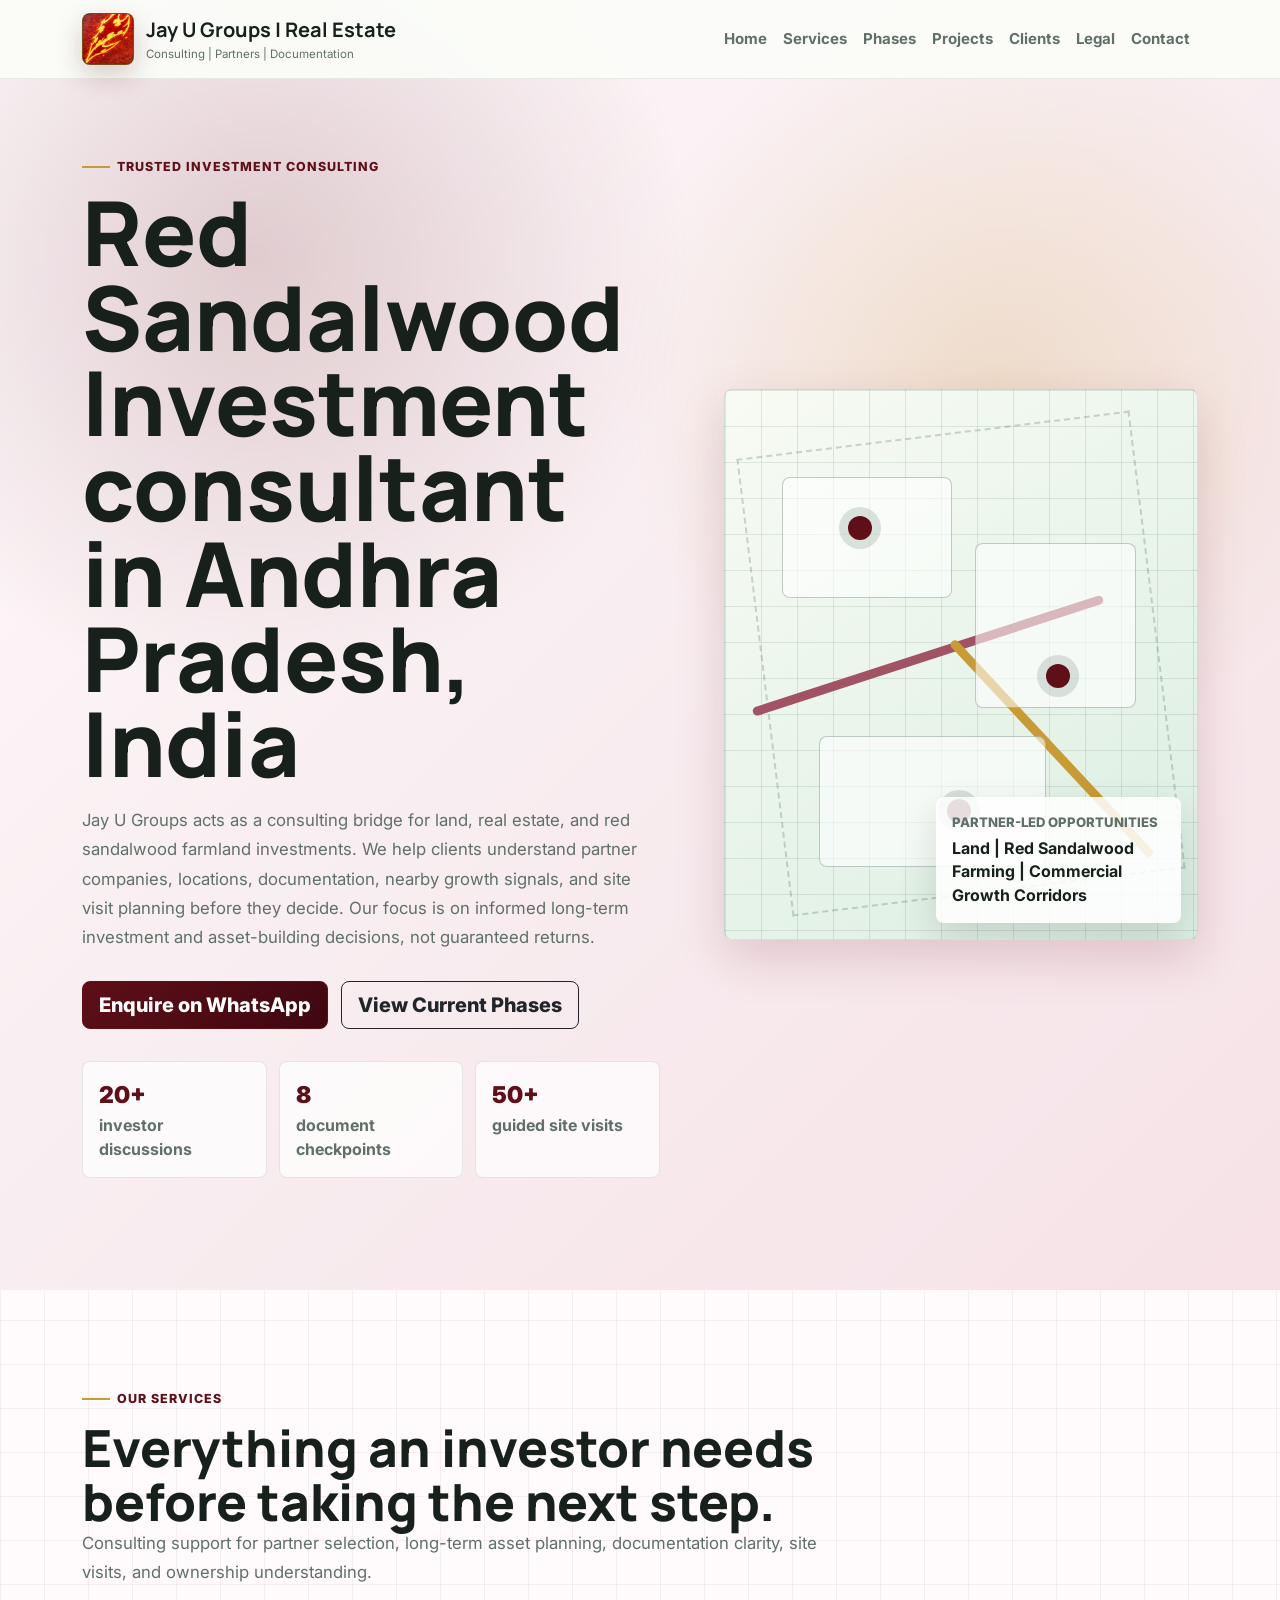
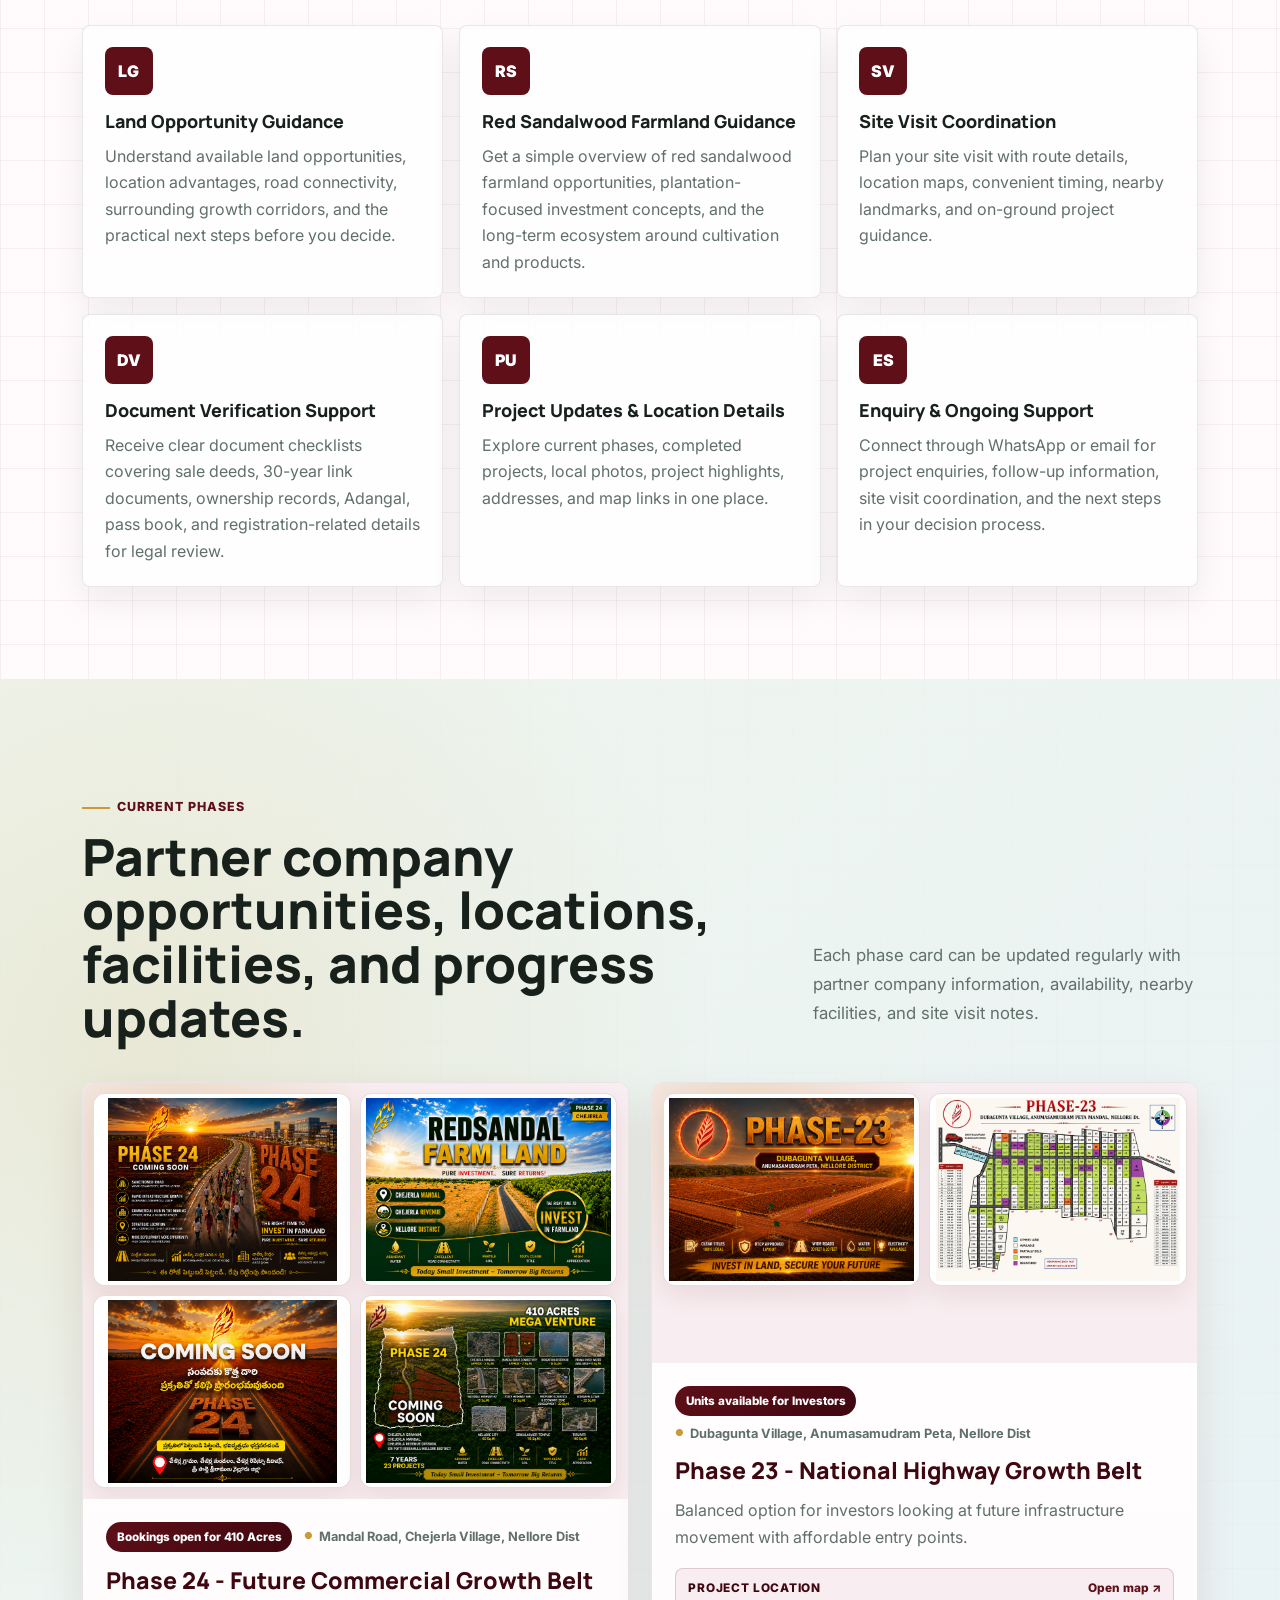
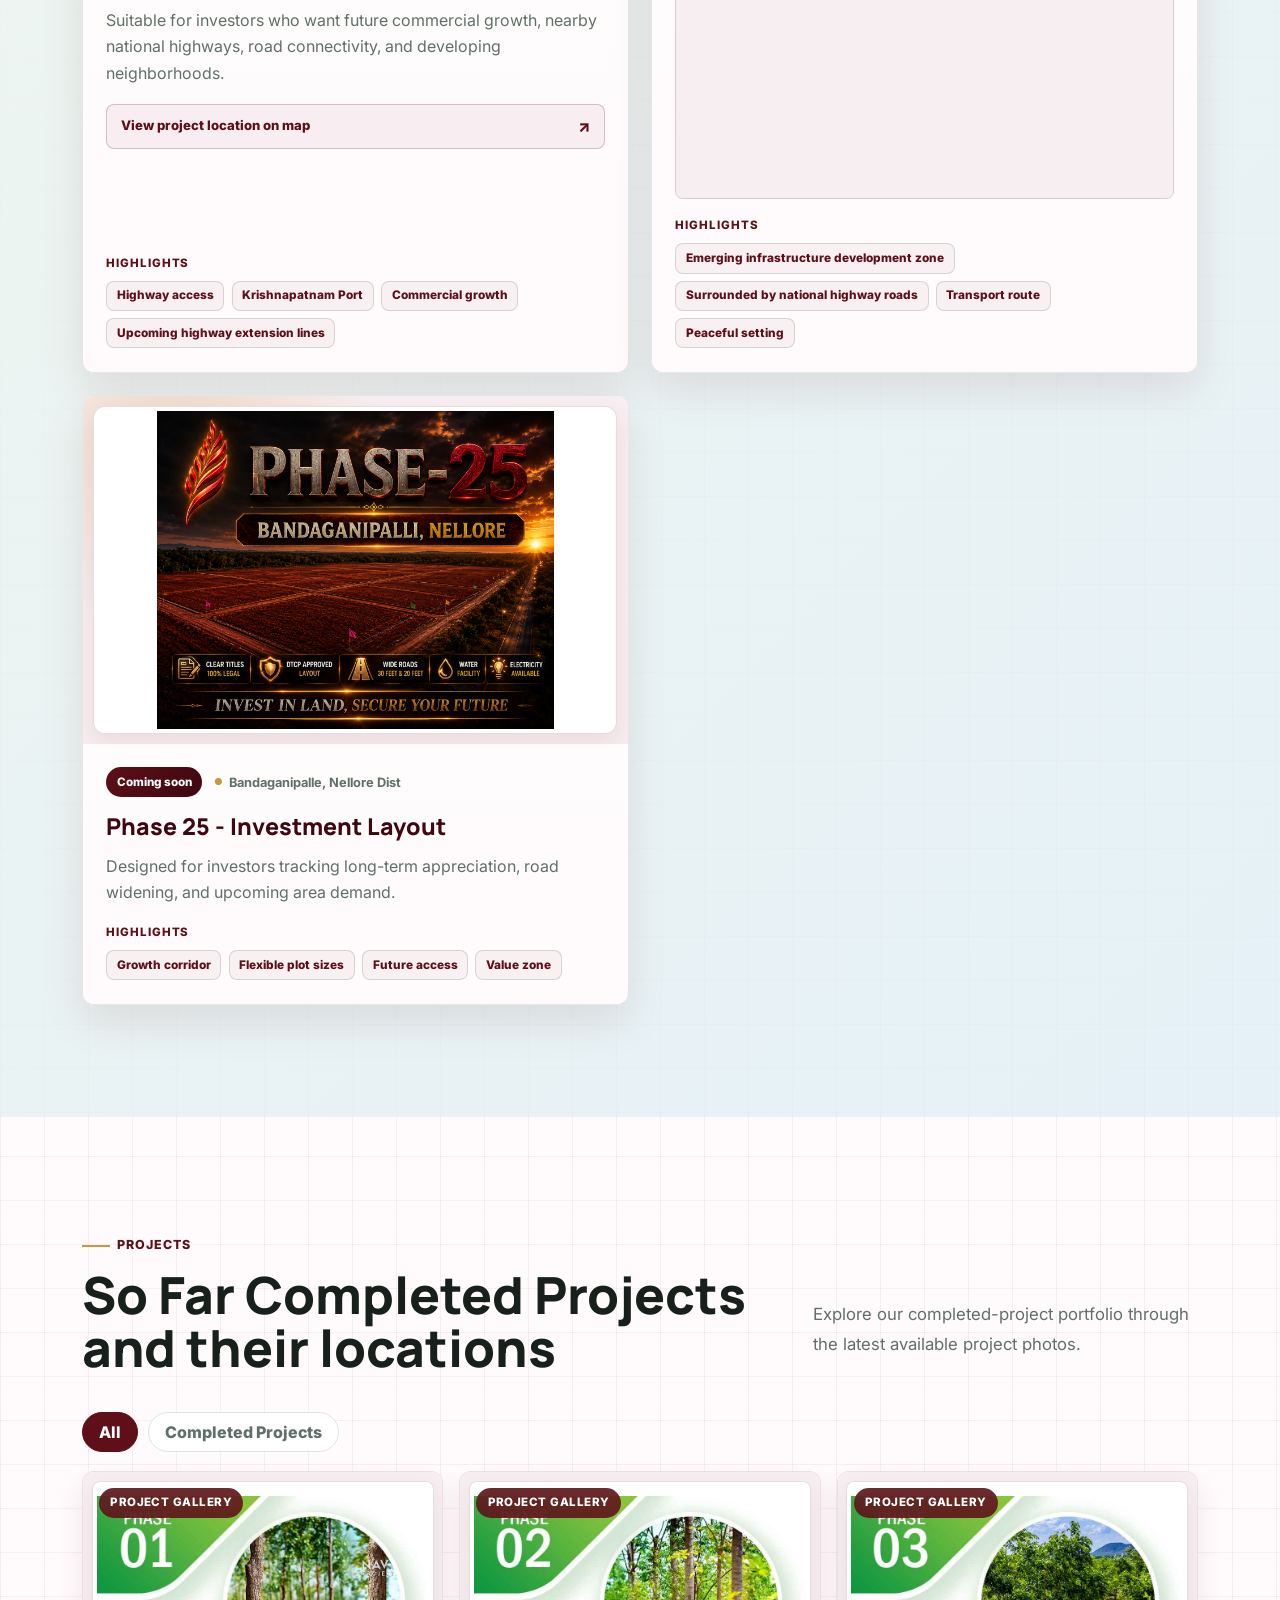
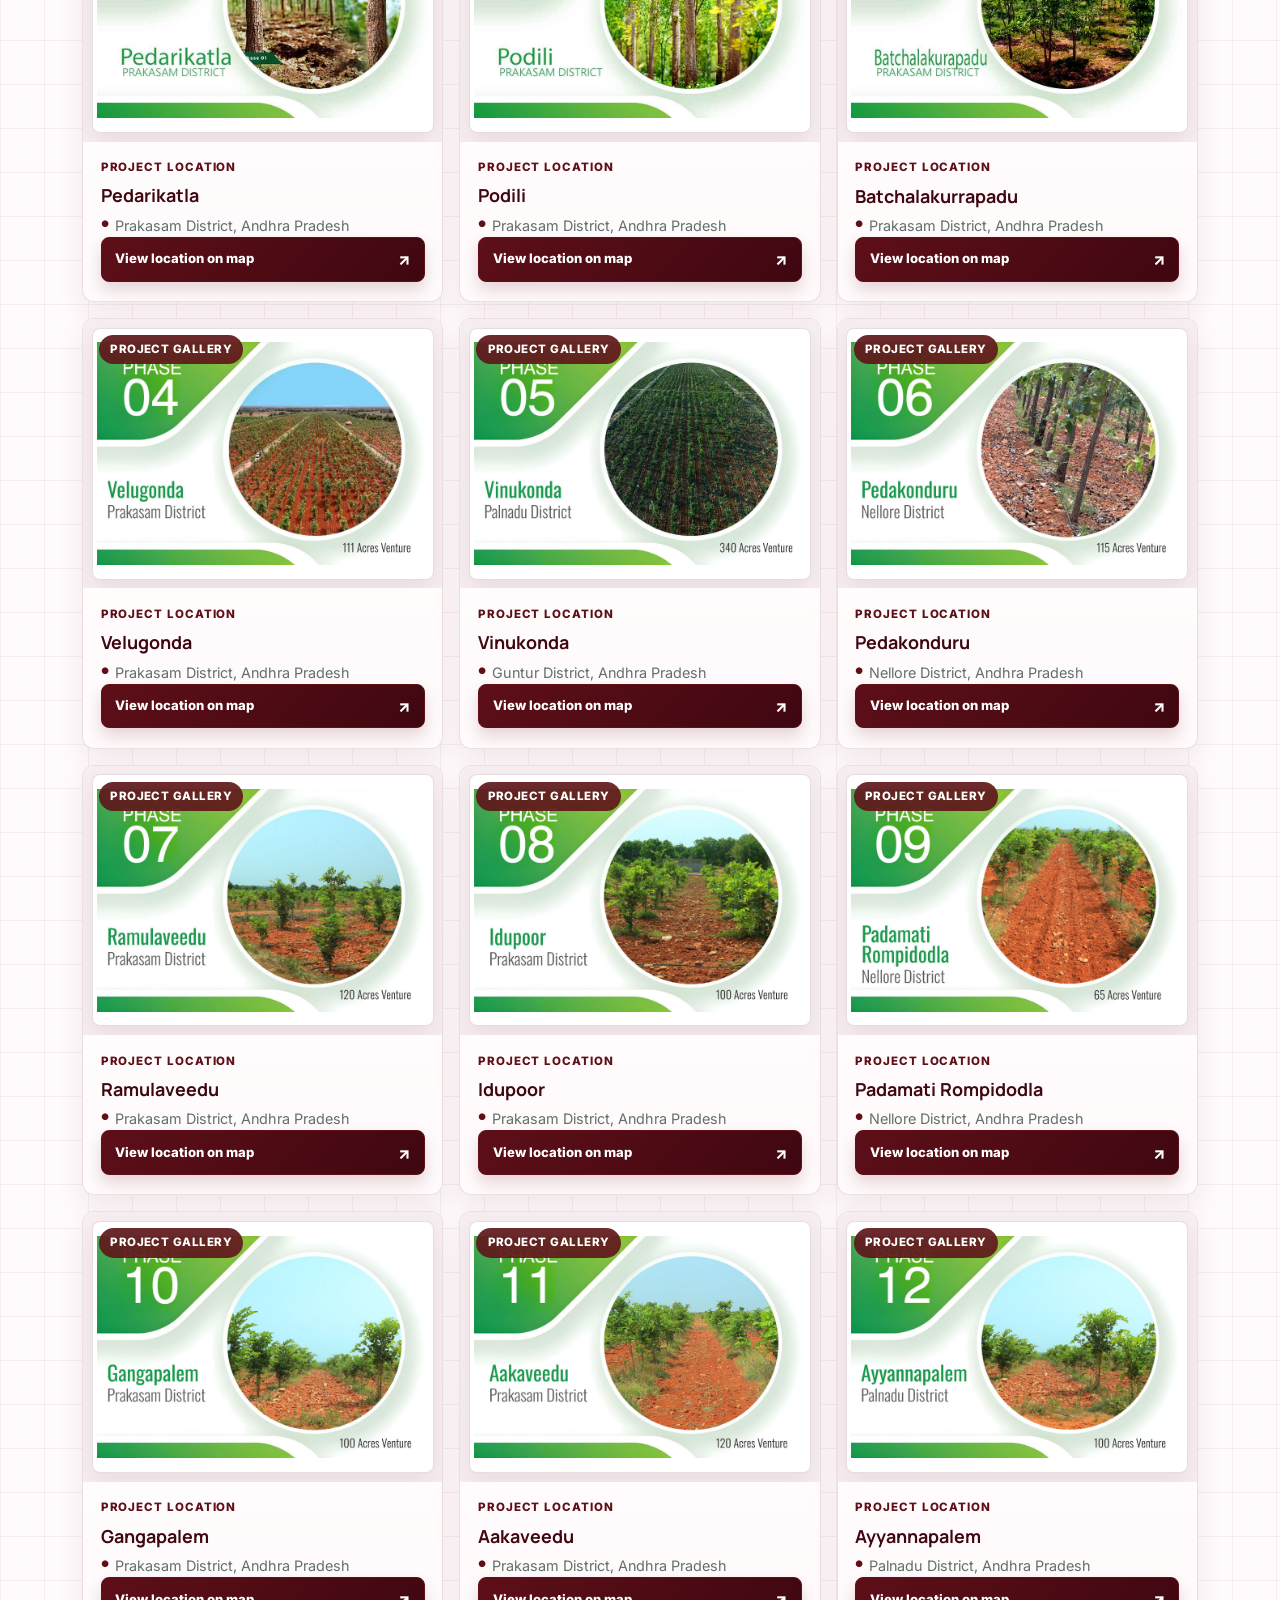
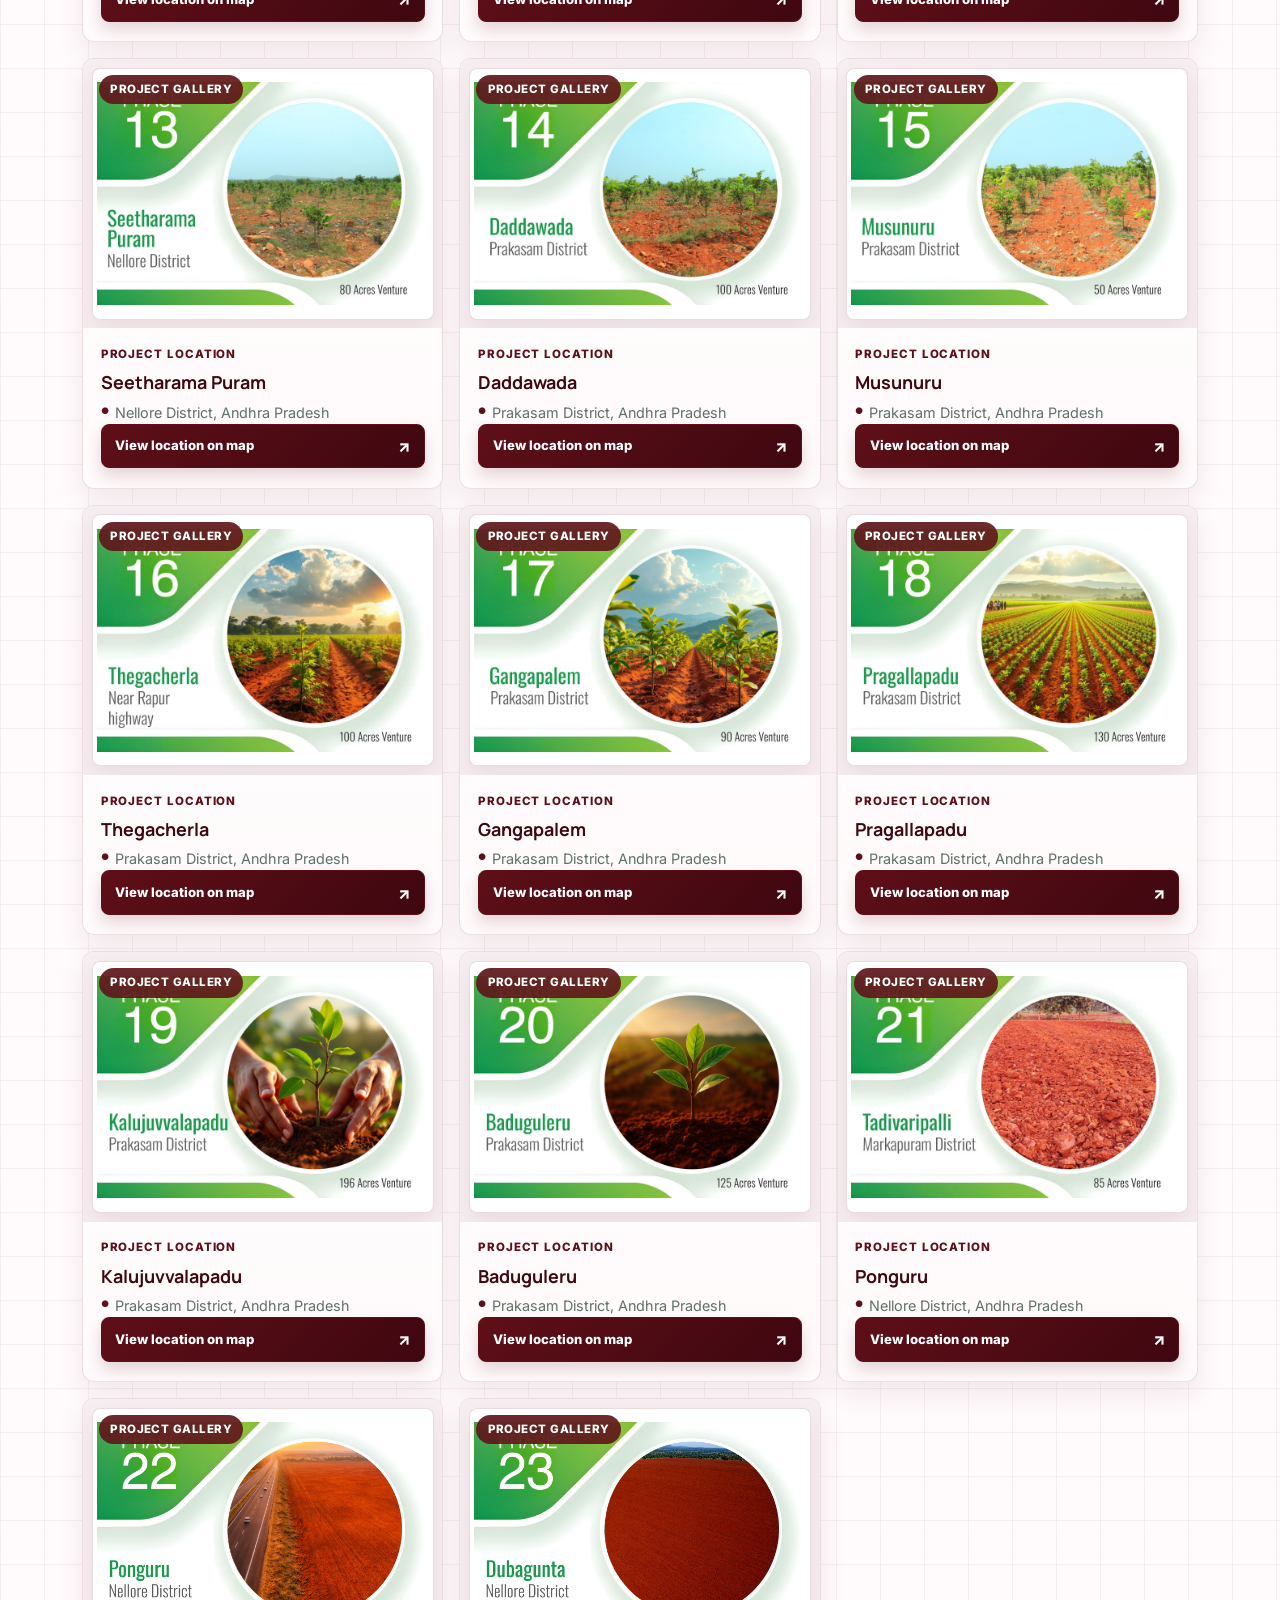
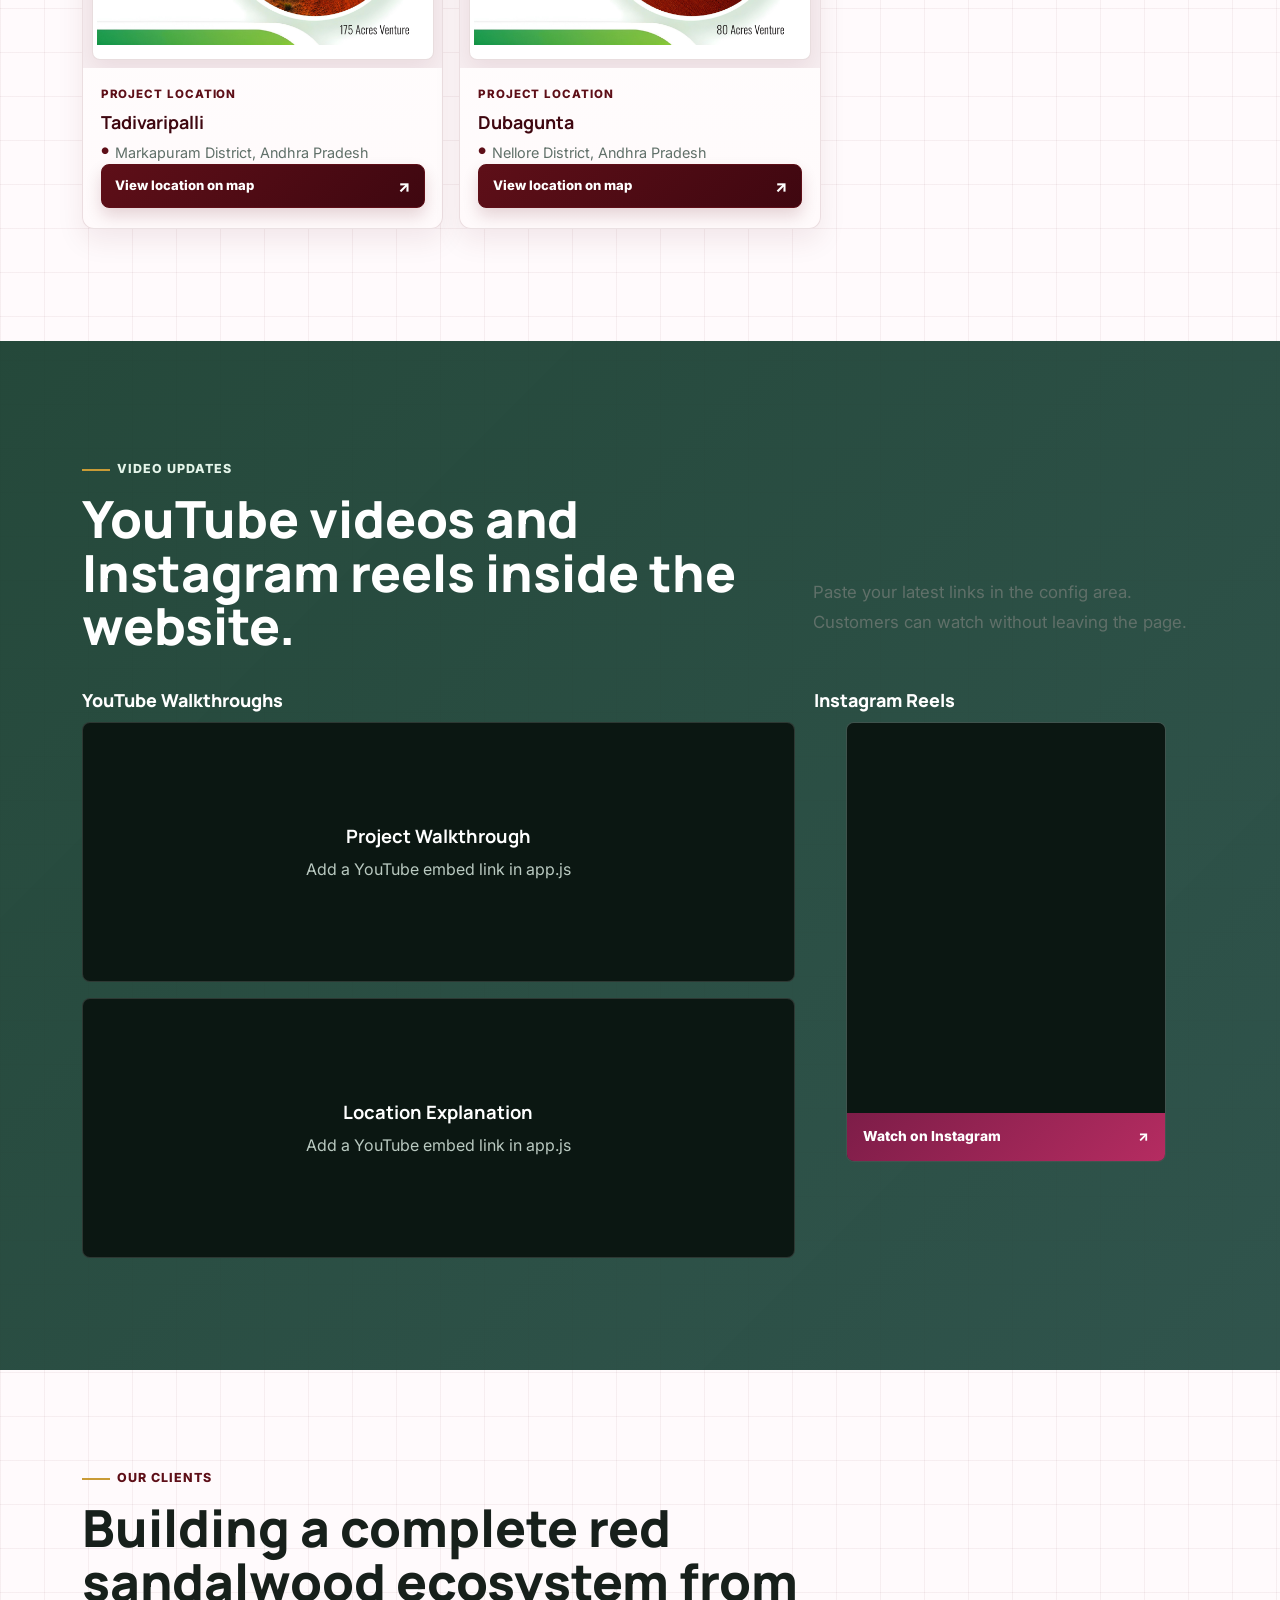
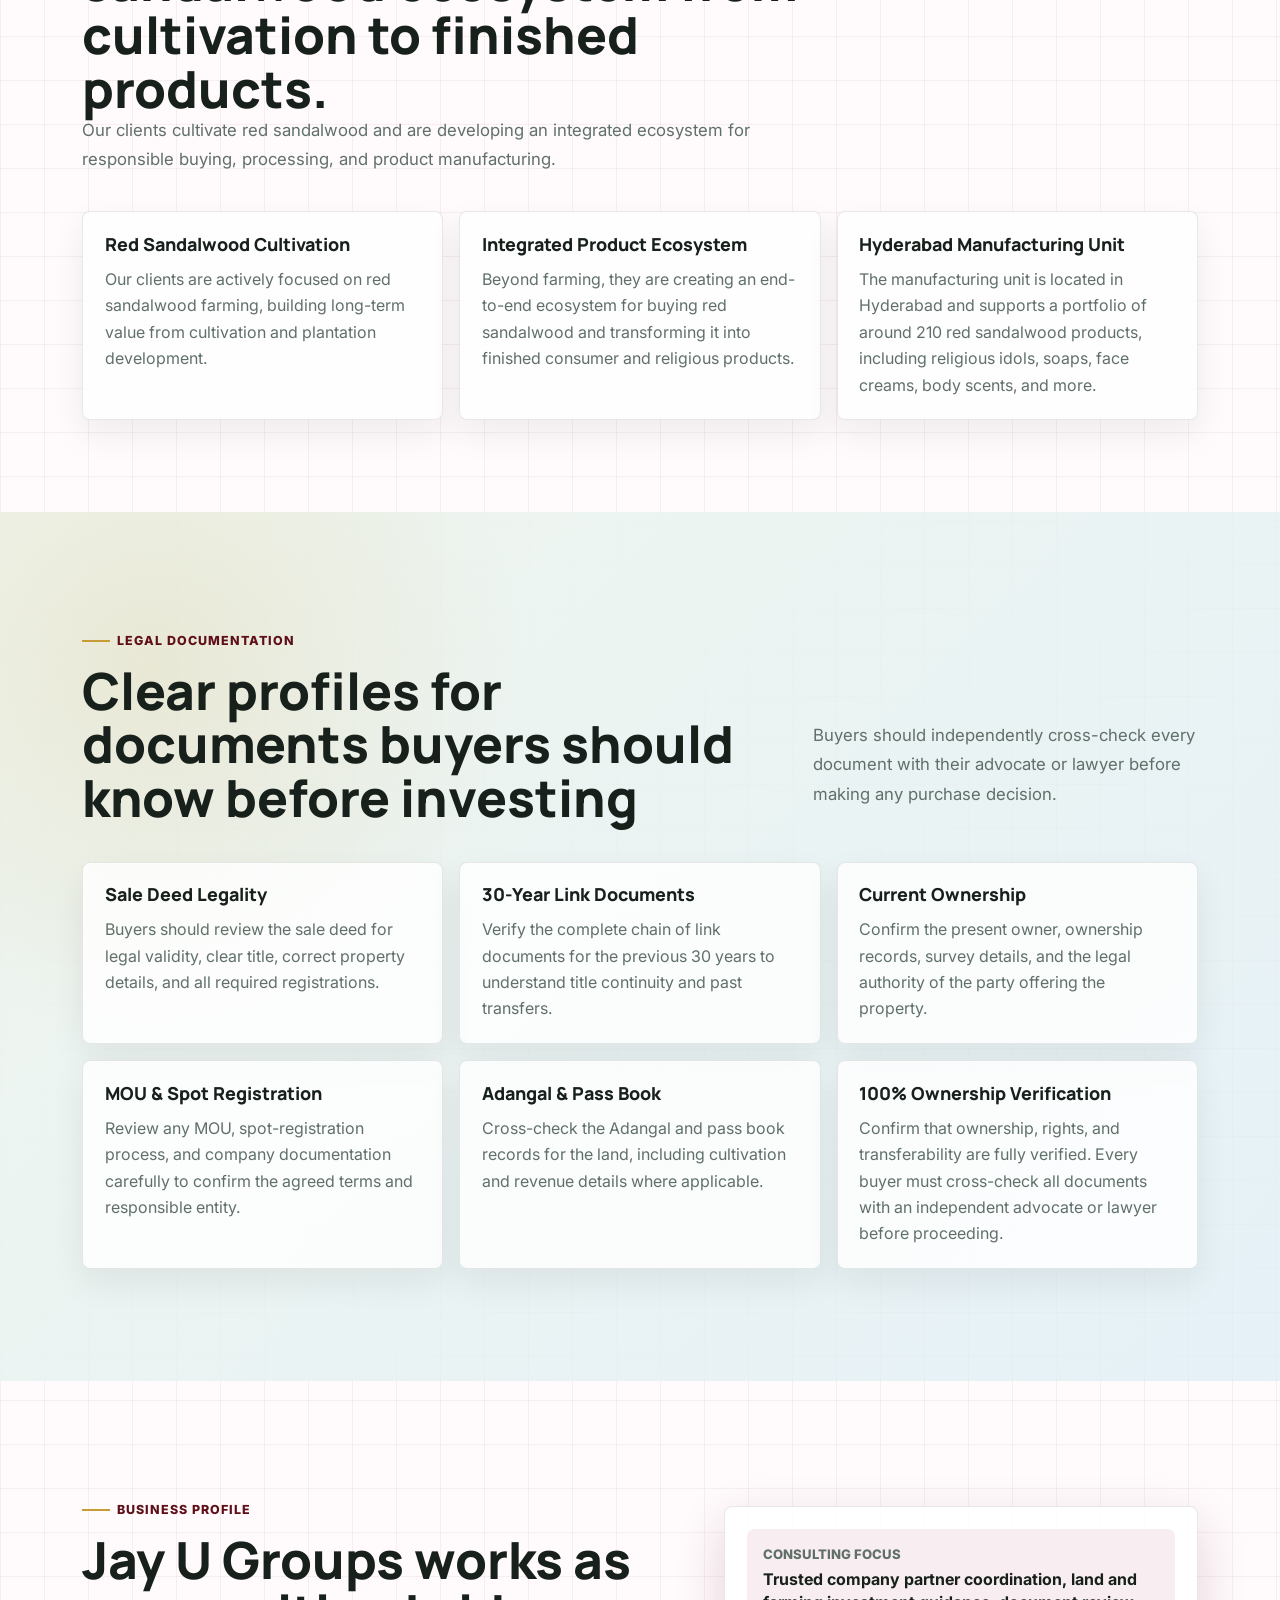
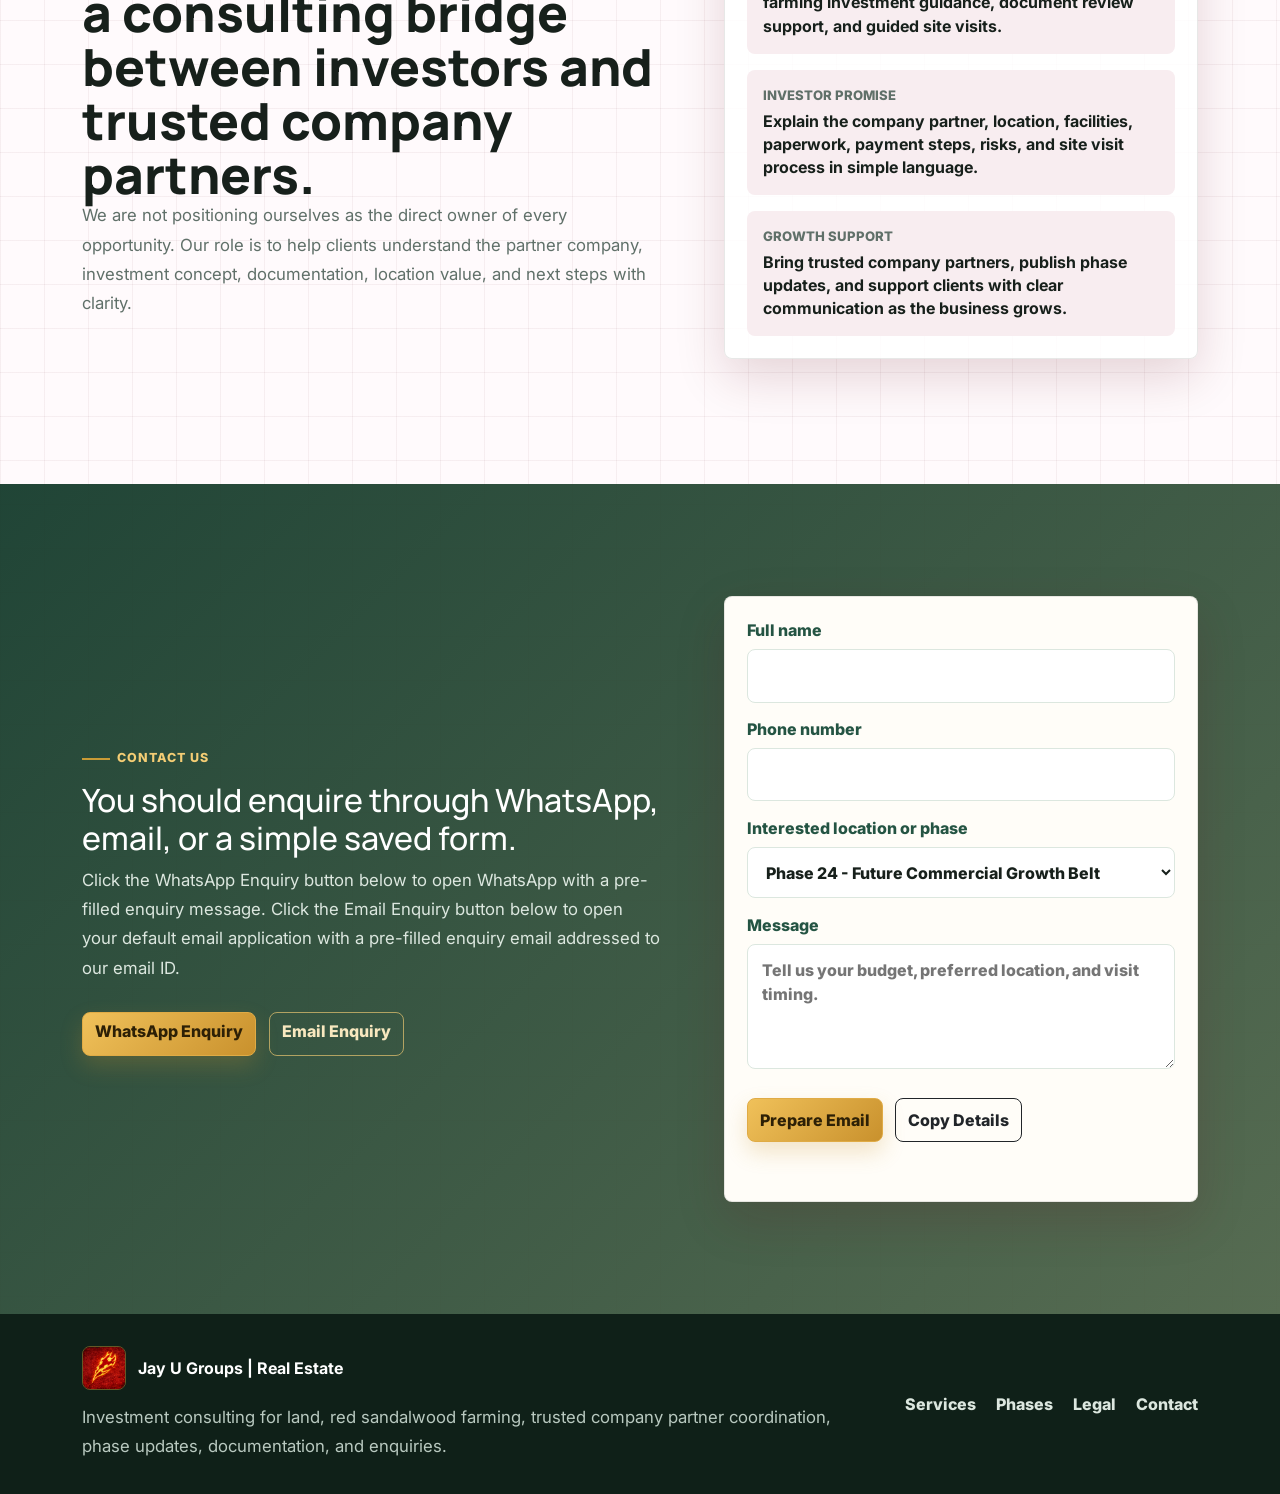
<file: index.html>
<!doctype html>
<html lang="en">
  <head>
    <meta charset="utf-8">
    <meta name="viewport" content="width=device-width, initial-scale=1">
    <meta name="description" content="Jay U Groups provides land investment consulting, red sandalwood farmland guidance, document-review support, and site visit coordination in Nellore, Prakasam, and Andhra Pradesh.">
    <meta name="keywords" content="Jay U Groups, JayUGroups, Jay Groups, JU Groups, J Groups, Jay U Groups Real Estate, real estate Andhra Pradesh, Andhra real estate, Telangana real estate, land investment consulting Nellore, land for investment Andhra Pradesh, red sandalwood farmland, red sandalwood farmlands, red sandalwood investment, real estate investments, long-term investments, long-term asset building, wealth building through real estate, asset creation, future assets, real estate appreciation potential, property investment guidance, plots in Nellore district, Prakasam land investment, site visit coordination, property document verification">
    <meta name="author" content="Jay U Groups">
    <meta name="robots" content="index, follow, max-image-preview:large">
    <link rel="canonical" href="https://jayugroups.in/">
    <meta property="og:type" content="website">
    <meta property="og:url" content="https://jayugroups.in/">
    <meta property="og:site_name" content="Jay U Groups">
    <meta property="og:title" content="Land Investment Consulting in Nellore & Andhra Pradesh | Jay U Groups">
    <meta property="og:description" content="Land investment consulting, red sandalwood farmland guidance, document-review support, and guided site visits across Nellore, Prakasam, and Andhra Pradesh.">
    <meta property="og:image" content="https://jayugroups.in/assets/jay-u-groups-logo.png">
    <meta name="twitter:card" content="summary_large_image">
    <meta name="twitter:title" content="Land Investment Consulting in Nellore & Andhra Pradesh | Jay U Groups">
    <meta name="twitter:description" content="Land investment and red sandalwood farmland guidance with documentation and site-visit support.">
    <meta name="twitter:image" content="https://jayugroups.in/assets/jay-u-groups-logo.png">
    <title>Red Sandalwood Investment Consulting in Andhra Pradesh, Vijayawada | Jay U Groups</title>
    <link rel="icon" type="image/png" href="./assets/jay-u-groups-logo.png">
    <link rel="preconnect" href="https://cdn.jsdelivr.net">
    <link rel="preconnect" href="https://fonts.googleapis.com">
    <link rel="preconnect" href="https://fonts.gstatic.com" crossorigin>
    <link href="https://fonts.googleapis.com/css2?family=Inter:wght@400;500;600;700;800&family=Manrope:wght@500;600;700;800&display=swap" rel="stylesheet">
    <link href="https://cdn.jsdelivr.net/npm/bootstrap@5.3.3/dist/css/bootstrap.min.css" rel="stylesheet">
    <link href="./styles.css" rel="stylesheet">
    <script type="application/ld+json">
      {
        "@context": "https://schema.org",
        "@type": "ProfessionalService",
        "name": "Jay U Groups",
        "url": "https://jayugroups.in/",
        "logo": "https://jayugroups.in/assets/jay-u-groups-logo.png",
        "image": "https://jayugroups.in/assets/jay-u-groups-logo.png",
        "email": "info@jayugroups.in",
        "telephone": "+91-74288-52249",
        "description": "Land investment consulting, red sandalwood farmland guidance, documentation support, and site visit coordination.",
        "areaServed": [
          { "@type": "AdministrativeArea", "name": "Nellore District, Andhra Pradesh" },
          { "@type": "AdministrativeArea", "name": "Prakasam District, Andhra Pradesh" },
          { "@type": "AdministrativeArea", "name": "Andhra Pradesh" }
        ],
        "serviceType": [
          "Land investment consulting",
          "Red sandalwood farmland guidance",
          "Property document review support",
          "Site visit coordination"
        ]
      }
    </script>
  </head>
  <body>
    <div class="site-shell">
      <nav class="navbar navbar-expand-lg fixed-top">
        <div class="container">
          <a class="navbar-brand" href="#home" aria-label="Jay U Groups home">
            <span class="brand-mark">
              <img src="./assets/jay-u-groups-logo.png" alt="" aria-hidden="true">
            </span>
            <span>
              <strong>Jay U Groups | Real Estate</strong>
              <small>Consulting | Partners | Documentation</small>
            </span>
          </a>
          <button class="navbar-toggler" type="button" data-bs-toggle="collapse" data-bs-target="#mainNav" aria-controls="mainNav" aria-expanded="false" aria-label="Toggle navigation">
            <span class="navbar-toggler-icon"></span>
          </button>
          <div class="collapse navbar-collapse" id="mainNav">
            <ul class="navbar-nav ms-auto align-items-lg-center">
              <li class="nav-item"><a class="nav-link" href="#home">Home</a></li>
              <li class="nav-item"><a class="nav-link" href="#services">Services</a></li>
              <li class="nav-item"><a class="nav-link" href="#projects">Phases</a></li>
              <li class="nav-item"><a class="nav-link" href="#gallery">Projects</a></li>
              <li class="nav-item"><a class="nav-link" href="#clients">Clients</a></li>
              <li class="nav-item"><a class="nav-link" href="#legal">Legal</a></li>
              <li class="nav-item"><a class="nav-link" href="#contact">Contact</a></li>
            </ul>
          </div>
        </div>
      </nav>

      <main>
        <section class="hero section-pad" id="home">
          <div class="hero-grid container">
            <div class="hero-copy">
              <span class="eyebrow">Trusted Investment Consulting</span>
              <h1>Red Sandalwood Investment consultant in Andhra Pradesh, India</h1>
              <p>Jay U Groups acts as a consulting bridge for land, real estate, and red sandalwood farmland investments. We help clients understand partner companies, locations, documentation, nearby growth signals, and site visit planning before they decide. Our focus is on informed long-term investment and asset-building decisions, not guaranteed returns.</p>
              <div class="hero-actions">
                <a class="btn btn-primary btn-lg" id="heroWhatsApp" target="_blank" rel="noopener" href="#">Enquire on WhatsApp</a>
                <a class="btn btn-outline-dark btn-lg" href="#projects">View Current Phases</a>
              </div>
              <div class="trust-row" aria-label="Business highlights">
                <span><strong id="statPlots">0+</strong> investor discussions</span>
                <span><strong id="statDocs">0</strong> document checkpoints</span>
                <span><strong id="statVisits">0+</strong> guided site visits</span>
              </div>
            </div>
            <div class="hero-visual" aria-hidden="true">
              <div class="map-board">
                <div class="route-line route-a"></div>
                <div class="route-line route-b"></div>
                <div class="zone zone-one"></div>
                <div class="zone zone-two"></div>
                <div class="zone zone-three"></div>
                <span class="pin pin-a"></span>
                <span class="pin pin-b"></span>
                <span class="pin pin-c"></span>
                <div class="metric-panel">
                  <span>Partner-led opportunities</span>
                  <strong>Land | Red Sandalwood Farming | Commercial Growth Corridors</strong>
                </div>
              </div>
            </div>
          </div>
        </section>

        <section class="section-pad compact" id="services">
          <div class="container">
            <div class="section-heading">
              <span class="eyebrow">Our Services</span>
              <h2>Everything an investor needs before taking the next step.</h2>
              <p>Consulting support for partner selection, long-term asset planning, documentation clarity, site visits, and ownership understanding.</p>
            </div>
            <div class="service-grid" id="serviceGrid"></div>
          </div>
        </section>

        <section class="section-pad band" id="projects">
          <div class="container">
            <div class="section-heading split">
              <div>
                <span class="eyebrow">Current Phases</span>
                <h2>Partner company opportunities, locations, facilities, and progress updates.</h2>
              </div>
              <p>Each phase card can be updated regularly with partner company information, availability, nearby facilities, and site visit notes.</p>
            </div>
            <div class="project-grid" id="projectGrid"></div>
          </div>
        </section>

        <section class="section-pad" id="gallery">
          <div class="container">
            <div class="section-heading split">
              <div>
                <span class="eyebrow">Projects</span>
                <h2>So Far Completed Projects and their locations</h2>
              </div>
              <p>Explore our completed-project portfolio through the latest available project photos.</p>
            </div>
            <div class="gallery-tools">
              <button class="filter-btn active" data-filter="all">All</button>
              <button class="filter-btn" data-filter="completed">Completed Projects</button>
            </div>
            <div class="gallery-grid" id="galleryGrid"></div>
          </div>
        </section>

        <section class="section-pad media-band" id="videos">
          <div class="container">
            <div class="section-heading split">
              <div>
                <span class="eyebrow">Video Updates</span>
                <h2>YouTube videos and Instagram reels inside the website.</h2>
              </div>
              <p>Paste your latest links in the config area. Customers can watch without leaving the page.</p>
            </div>
            <div class="media-layout">
              <div>
                <h3>YouTube Walkthroughs</h3>
                <div class="video-stack" id="youtubeGrid"></div>
              </div>
              <div>
                <h3>Instagram Reels</h3>
                <div class="reel-stack" id="reelGrid"></div>
              </div>
            </div>
          </div>
        </section>

        <section class="section-pad compact" id="clients">
          <div class="container">
            <div class="section-heading">
              <span class="eyebrow">Our Clients</span>
              <h2>Building a complete red sandalwood ecosystem from cultivation to finished products.</h2>
              <p>Our clients cultivate red sandalwood and are developing an integrated ecosystem for responsible buying, processing, and product manufacturing.</p>
            </div>
            <div class="client-grid" id="clientGrid"></div>
          </div>
        </section>

        <section class="section-pad band" id="legal">
          <div class="container">
            <div class="section-heading split">
              <div>
                <span class="eyebrow">Legal Documentation</span>
                <h2>Clear profiles for documents buyers should know before investing</h2>
              </div>
              <p>Buyers should independently cross-check every document with their advocate or lawyer before making any purchase decision.</p>
            </div>
            <div class="legal-grid" id="legalGrid"></div>
          </div>
        </section>

        <section class="section-pad" id="profiles">
          <div class="container profile-layout">
            <div class="section-heading">
              <span class="eyebrow">Business Profile</span>
              <h2>Jay U Groups works as a consulting bridge between investors and trusted company partners.</h2>
              <p>We are not positioning ourselves as the direct owner of every opportunity. Our role is to help clients understand the partner company, investment concept, documentation, location value, and next steps with clarity.</p>
            </div>
            <div class="profile-panel">
              <div>
                <span>Consulting Focus</span>
                <strong>Trusted company partner coordination, land and farming investment guidance, document review support, and guided site visits.</strong>
              </div>
              <div>
                <span>Investor Promise</span>
                <strong>Explain the company partner, location, facilities, paperwork, payment steps, risks, and site visit process in simple language.</strong>
              </div>
              <div>
                <span>Growth Support</span>
                <strong>Bring trusted company partners, publish phase updates, and support clients with clear communication as the business grows.</strong>
              </div>
            </div>
          </div>
        </section>

        <section class="section-pad contact-band" id="contact">
          <div class="container contact-layout">
            <div>
              <span class="eyebrow">Contact Us</span>
              <h2>You should enquire through WhatsApp, email, or a simple saved form.</h2>
              <p>Click the WhatsApp Enquiry button below to open WhatsApp with a pre-filled enquiry message.

Click the Email Enquiry button below to open your default email application with a pre-filled enquiry email addressed to our email ID.</p>
              <div class="contact-actions">
                <a class="btn btn-primary" id="contactWhatsApp" target="_blank" rel="noopener" href="#">WhatsApp Enquiry</a>
                <a class="btn btn-light" id="contactEmail" href="#">Email Enquiry</a>
              </div>
            </div>
            <form class="contact-form" id="leadForm">
              <label>
                Full name
                <input type="text" name="name" autocomplete="name" required>
              </label>
              <label>
                Phone number
                <input type="tel" name="phone" autocomplete="tel" required>
              </label>
              <label>
                Interested location or phase
                <select name="interest" id="interestSelect"></select>
              </label>
              <label>
                Message
                <textarea name="message" rows="4" placeholder="Tell us your budget, preferred location, and visit timing."></textarea>
              </label>
              <div class="form-actions">
                <button class="btn btn-primary" type="submit">Prepare Email</button>
                <button class="btn btn-outline-dark" type="button" id="copyLead">Copy Details</button>
              </div>
              <p class="form-note" id="formNote" role="status"></p>
            </form>
          </div>
        </section>
      </main>

      <footer>
        <div class="container footer-grid">
          <div>
            <span class="footer-brand">
              <img src="./assets/jay-u-groups-logo.png" alt="" aria-hidden="true">
              <strong>Jay U Groups | Real Estate</strong>
            </span>
            <p>Investment consulting for land, red sandalwood farming, trusted company partner coordination, phase updates, documentation, and enquiries.</p>
          </div>
          <div>
            <a href="#services">Services</a>
            <a href="#projects">Phases</a>
            <a href="#legal">Legal</a>
            <a href="#contact">Contact</a>
          </div>
        </div>
      </footer>
    </div>

    <script src="https://cdn.jsdelivr.net/npm/bootstrap@5.3.3/dist/js/bootstrap.bundle.min.js"></script>
    <script src="./app.js"></script>
  </body>
</html>
</file>
<file: styles.css>
:root {
  --ink: #17201b;
  --muted: #607069;
  --line: #dce7df;
  --paper: #fffafc;
  --soft: #f8edf0;
  --forest: #5e0f18;
  --leaf: #8c2737;
  --gold: #c99b36;
  --clay: #a25363;
  --sky: #f8edf0;
  --white: #ffffff;
  --brand-soft: #f8edf0;
  --brand-deep: #3f0710;
  --shadow: 0 18px 50px rgba(94, 15, 24, 0.16);
}

* {
  box-sizing: border-box;
}

html {
  scroll-behavior: smooth;
}

body {
  margin: 0;
  font-family: Inter, system-ui, -apple-system, BlinkMacSystemFont, "Segoe UI", sans-serif;
  color: var(--ink);
  background:
    linear-gradient(90deg, rgba(94, 15, 24, 0.05) 1px, transparent 1px),
    linear-gradient(rgba(94, 15, 24, 0.05) 1px, transparent 1px),
    var(--paper);
  background-size: 44px 44px;
}

a {
  color: inherit;
  text-decoration: none;
}

.navbar {
  background: rgba(251, 253, 249, 0.92);
  border-bottom: 1px solid rgba(23, 32, 27, 0.08);
  backdrop-filter: blur(18px);
}

.navbar-brand {
  display: inline-flex;
  align-items: center;
  gap: 0.75rem;
  color: var(--ink);
}

.navbar-brand strong,
h1,
h2,
h3 {
  font-family: Manrope, Inter, sans-serif;
  letter-spacing: 0;
}

.navbar-brand small {
  display: block;
  color: var(--muted);
  font-size: 0.72rem;
  margin-top: 0.1rem;
}

.brand-mark {
  position: relative;
  display: inline-grid;
  place-items: center;
  width: 52px;
  height: 52px;
  border-radius: 8px;
  color: var(--white);
  background: #130502;
  border: 1px solid rgba(201, 155, 54, 0.5);
  box-shadow: 0 10px 28px rgba(80, 22, 8, 0.22);
  font-weight: 800;
  overflow: hidden;
  isolation: isolate;
}

.brand-mark::before {
  content: "";
  position: absolute;
  inset: -10px;
  z-index: -1;
  background: url("./assets/jay-u-groups-logo.png") center / cover no-repeat;
  transform: scale(1.15);
}

.brand-mark::after {
  content: "";
  position: absolute;
  inset: 0;
  z-index: 0;
  background: linear-gradient(135deg, rgba(255, 255, 255, 0.22), transparent 42%, rgba(201, 155, 54, 0.2));
  pointer-events: none;
}



.nav-link {
  color: var(--muted);
  font-weight: 700;
  font-size: 0.94rem;
}

.nav-link:hover,
.nav-link:focus {
  color: var(--forest);
}

.section-pad {
  padding: 112px 0;
  position: relative;
  overflow: hidden;
}

.compact {
  padding: 92px 0;
}

.band {
  background:
    radial-gradient(circle at 12% 18%, rgba(201, 155, 54, 0.14), transparent 28%),
    linear-gradient(135deg, rgba(238, 245, 237, 0.92), rgba(220, 238, 246, 0.72));
}

.media-band {
  background:
    linear-gradient(135deg, rgba(23, 61, 46, 0.94), rgba(37, 75, 67, 0.95)),
    repeating-linear-gradient(45deg, transparent 0 18px, rgba(255, 255, 255, 0.08) 18px 19px);
  color: var(--white);
}

.hero {
  min-height: 100vh;
  padding-top: 150px;
  display: flex;
  align-items: center;
  background:
    radial-gradient(circle at 20% 20%, rgba(94, 15, 24, 0.18), transparent 30%),
    radial-gradient(circle at 78% 30%, rgba(201, 155, 54, 0.2), transparent 28%),
    linear-gradient(135deg, #fffafc 0%, #f8edf0 50%, #f6e2e7 100%);
}

.hero-grid,
.contact-layout,
.profile-layout {
  display: grid;
  grid-template-columns: minmax(0, 1fr) minmax(340px, 0.82fr);
  gap: clamp(2rem, 5vw, 5rem);
  align-items: center;
}

.eyebrow {
  display: inline-flex;
  align-items: center;
  gap: 0.45rem;
  color: var(--forest);
  font-weight: 800;
  text-transform: uppercase;
  font-size: 0.78rem;
  letter-spacing: 0.08em;
  margin-bottom: 0.8rem;
}

.eyebrow::before {
  content: "";
  width: 28px;
  height: 2px;
  background: var(--gold);
}

.media-band .eyebrow,
.contact-band .eyebrow {
  color: #e5f5ea;
}

.contact-band .eyebrow {
  color: #f4cd74;
}

.hero h1 {
  max-width: 820px;
  font-size: clamp(2.7rem, 7vw, 6.5rem);
  line-height: 0.95;
  font-weight: 800;
  margin: 0;
}

.hero p,
.section-heading p,
.contact-layout p,
footer p {
  color: var(--muted);
  font-size: 1.05rem;
  line-height: 1.75;
}

.hero p {
  max-width: 650px;
  margin: 1.3rem 0 0;
}

.hero-actions,
.contact-actions,
.form-actions {
  display: flex;
  flex-wrap: wrap;
  gap: 0.8rem;
  margin-top: 1.8rem;
}

.btn {
  border-radius: 8px;
  font-weight: 800;
  border-width: 1px;
  min-height: 44px;
}

.btn-primary {
  background: linear-gradient(135deg, var(--forest), var(--brand-deep));
  border-color: var(--forest);
}

.btn-primary:hover,
.btn-primary:focus {
  background: linear-gradient(135deg, var(--brand-deep), #2f0610);
  border-color: var(--brand-deep);
}

.trust-row {
  display: grid;
  grid-template-columns: repeat(3, minmax(0, 1fr));
  gap: 0.75rem;
  margin-top: 2rem;
  max-width: 720px;
}

.trust-row span {
  min-height: 88px;
  padding: 1rem;
  border: 1px solid rgba(23, 32, 27, 0.1);
  background: rgba(255, 255, 255, 0.72);
  border-radius: 8px;
  color: var(--muted);
  font-weight: 700;
}

.trust-row strong {
  display: block;
  color: var(--forest);
  font-size: 1.45rem;
}

.hero-visual {
  min-height: 520px;
  display: grid;
  place-items: center;
}

.map-board {
  position: relative;
  width: min(100%, 530px);
  aspect-ratio: 0.86;
  border-radius: 8px;
  background:
    linear-gradient(90deg, rgba(23, 61, 46, 0.11) 1px, transparent 1px),
    linear-gradient(rgba(23, 61, 46, 0.11) 1px, transparent 1px),
    linear-gradient(145deg, #f8fbf3, #dbeee2);
  background-size: 36px 36px, 36px 36px, auto;
  box-shadow: var(--shadow);
  border: 1px solid rgba(23, 32, 27, 0.12);
  overflow: hidden;
}

.map-board::before {
  content: "";
  position: absolute;
  inset: 8%;
  border: 2px dashed rgba(23, 61, 46, 0.2);
  transform: rotate(-7deg);
}

.zone {
  position: absolute;
  border: 1px solid rgba(23, 61, 46, 0.26);
  background: rgba(255, 255, 255, 0.58);
  border-radius: 8px;
}

.zone-one {
  width: 36%;
  height: 22%;
  left: 12%;
  top: 16%;
}

.zone-two {
  width: 34%;
  height: 30%;
  right: 13%;
  top: 28%;
}

.zone-three {
  width: 48%;
  height: 24%;
  left: 20%;
  bottom: 13%;
}

.route-line {
  position: absolute;
  height: 9px;
  background: var(--clay);
  border-radius: 999px;
  transform-origin: left center;
}

.route-a {
  width: 78%;
  left: 6%;
  top: 58%;
  transform: rotate(-18deg);
}

.route-b {
  width: 62%;
  right: -10%;
  top: 45%;
  transform: rotate(47deg);
  background: var(--gold);
}

.pin {
  position: absolute;
  width: 24px;
  height: 24px;
  border-radius: 50%;
  background: var(--forest);
  box-shadow: 0 0 0 9px rgba(23, 61, 46, 0.14);
}

.pin-a {
  top: 23%;
  left: 26%;
}

.pin-b {
  top: 50%;
  right: 27%;
}

.pin-c {
  bottom: 21%;
  left: 47%;
}

.metric-panel {
  position: absolute;
  right: 1rem;
  bottom: 1rem;
  max-width: 245px;
  padding: 1rem;
  border-radius: 8px;
  background: rgba(255, 255, 255, 0.86);
  box-shadow: 0 16px 38px rgba(23, 32, 27, 0.14);
}

.metric-panel span,
.profile-panel span {
  display: block;
  color: var(--muted);
  font-size: 0.82rem;
  font-weight: 800;
  text-transform: uppercase;
}

.metric-panel strong,
.profile-panel strong {
  display: block;
  margin-top: 0.25rem;
  line-height: 1.45;
}

.section-heading {
  max-width: 760px;
  margin-bottom: 2.3rem;
}

.section-heading.split {
  display: grid;
  grid-template-columns: minmax(0, 1fr) minmax(260px, 0.55fr);
  max-width: none;
  gap: 2rem;
  align-items: end;
}

.section-heading h2 {
  font-size: clamp(2rem, 4vw, 3.6rem);
  line-height: 1.05;
  font-weight: 800;
  margin: 0;
}

.service-grid,
.client-grid,
.legal-grid {
  display: grid;
  grid-template-columns: repeat(3, minmax(0, 1fr));
  gap: 1rem;
}

.service-card,
.client-card,
.legal-card,
.project-card {
  border: 1px solid rgba(23, 32, 27, 0.1);
  border-radius: 8px;
  background: rgba(255, 255, 255, 0.82);
  box-shadow: 0 14px 34px rgba(23, 32, 27, 0.07);
}

.service-card,
.client-card,
.legal-card {
  padding: 1.35rem;
}

.service-icon {
  width: 48px;
  height: 48px;
  display: grid;
  place-items: center;
  border-radius: 8px;
  color: var(--white);
  background: var(--forest);
  font-weight: 900;
  margin-bottom: 1rem;
}

.service-card h3,
.client-card h3,
.legal-card h3,
.project-card h3,
.media-layout h3 {
  font-size: 1.12rem;
  font-weight: 800;
  margin-bottom: 0.65rem;
}

.service-card p,
.client-card p,
.legal-card p,
.project-card p {
  color: var(--muted);
  line-height: 1.65;
  margin-bottom: 0;
}

.project-grid {
  display: grid;
  grid-template-columns: repeat(2, minmax(0, 1fr));
  gap: 1.4rem;
  align-items: stretch;
}

.project-card {
  display: flex;
  flex-direction: column;
  overflow: hidden;
  border-radius: 12px;
  background: linear-gradient(180deg, #ffffff 0%, #fffafb 100%);
  box-shadow: 0 18px 42px rgba(94, 15, 24, 0.1);
  transition: transform 0.25s ease, box-shadow 0.25s ease, border-color 0.25s ease;
}

.project-card:hover {
  transform: translateY(-5px);
  border-color: rgba(94, 15, 24, 0.28);
  box-shadow: 0 24px 50px rgba(94, 15, 24, 0.16);
}

.project-art,
.gallery-art {
  position: relative;
  min-height: 220px;
  background:
    linear-gradient(90deg, rgba(94, 15, 24, 0.12) 1px, transparent 1px),
    linear-gradient(rgba(94, 15, 24, 0.12) 1px, transparent 1px),
    linear-gradient(135deg, #f9eef1, #f5dce2);
  background-size: 28px 28px, 28px 28px, auto;
  overflow: hidden;
  transition: transform 0.25s ease, box-shadow 0.25s ease;
}

.project-art.has-image,
.gallery-art.has-image {
  padding: 0.65rem;
  background: #f7eef1;
}

.project-art.has-image {
  min-height: 280px;
  background:
    radial-gradient(circle at 18% 15%, rgba(201, 155, 54, 0.24), transparent 36%),
    #f8edf0;
}

.project-art.has-image::before,
.project-art.has-image::after,
.gallery-art.has-image::before,
.gallery-art.has-image::after {
  display: none;
}

.project-photo-stack {
  display: grid;
  grid-template-columns: repeat(2, minmax(0, 1fr));
  grid-auto-rows: minmax(0, 1fr);
  height: 100%;
  gap: 0.55rem;
  padding: 0;
}

.project-photo-stack--single {
  grid-template-columns: 1fr;
}

.project-photo-stack--single .photo-frame {
  aspect-ratio: 16 / 10;
}

.project-photo-stack--double .photo-frame {
  aspect-ratio: 4 / 3;
}

.photo-frame {
  position: relative;
  width: 100%;
  aspect-ratio: 4 / 3;
  border-radius: 12px;
  overflow: hidden;
  background: #ffffff;
  border: 1px solid rgba(94, 15, 24, 0.14);
  box-shadow: 0 10px 24px rgba(94, 15, 24, 0.08);
  display: grid;
  place-items: center;
}

.project-image,
.gallery-image {
  position: absolute;
  inset: 0;
  width: 100%;
  height: 100%;
  display: block;
  object-fit: contain;
  object-position: center center;
  padding: 0.25rem;
  transition: transform 0.3s ease;
}

.project-image {
  min-height: 100px;
}

.gallery-image {
  min-height: 100px;
}

.gallery-item:hover .gallery-image,
.project-card:hover .project-image {
  transform: scale(1.03);
}

.gallery-item:hover .gallery-art,
.project-card:hover .project-art {
  transform: translateY(-3px);
  box-shadow: inset 0 0 0 1px rgba(23, 61, 46, 0.12);
}

.project-art::before,
.gallery-art::before {
  content: "";
  position: absolute;
  width: 70%;
  height: 32%;
  left: 13%;
  top: 35%;
  border-radius: 8px;
  background: rgba(23, 61, 46, 0.12);
  transform: rotate(-12deg);
}

.project-art::after,
.gallery-art::after {
  content: "";
  position: absolute;
  width: 46%;
  height: 14px;
  right: 9%;
  top: 48%;
  background: var(--gold);
  border-radius: 999px;
  transform: rotate(28deg);
}

.project-body {
  display: flex;
  flex: 1;
  flex-direction: column;
  align-items: flex-start;
  padding: 1.45rem;
}

.project-meta {
  display: flex;
  flex-wrap: wrap;
  align-items: center;
  gap: 0.55rem 0.75rem;
  margin-bottom: 0.9rem;
}

.project-status {
  display: inline-flex;
  align-items: center;
  min-height: 30px;
  padding: 0.35rem 0.65rem;
  border-radius: 999px;
  color: var(--white);
  background: linear-gradient(135deg, var(--forest), var(--brand-deep));
  font-size: 0.73rem;
  font-weight: 800;
  line-height: 1.2;
}

.project-location {
  display: inline-flex;
  align-items: center;
  color: var(--muted);
  font-size: 0.8rem;
  font-weight: 700;
  line-height: 1.35;
}

.project-location::before {
  content: "●";
  flex: 0 0 auto;
  margin-right: 0.38rem;
  color: var(--gold);
  font-size: 0.6rem;
}

.project-body h3 {
  color: var(--brand-deep);
  font-size: clamp(1.2rem, 2vw, 1.45rem);
  line-height: 1.25;
  margin-bottom: 0.75rem;
}

.project-map-link {
  display: flex;
  align-items: center;
  justify-content: space-between;
  width: 100%;
  margin-top: 1.1rem;
  padding: 0.72rem 0.85rem;
  border: 1px solid rgba(94, 15, 24, 0.22);
  border-radius: 8px;
  color: var(--forest);
  background: var(--soft);
  font-size: 0.82rem;
  font-weight: 800;
  transition: color 0.2s ease, background 0.2s ease, transform 0.2s ease;
}

.project-map-link:hover,
.project-map-link:focus {
  color: var(--white);
  background: var(--forest);
  transform: translateY(-1px);
}

.project-map-link span {
  font-size: 1rem;
  line-height: 1;
}

.project-map {
  width: 100%;
  margin-top: 1.15rem;
  overflow: hidden;
  border: 1px solid rgba(94, 15, 24, 0.16);
  border-radius: 8px;
  background: var(--soft);
}

.project-map-heading {
  display: flex;
  align-items: center;
  justify-content: space-between;
  gap: 0.75rem;
  padding: 0.65rem 0.75rem;
  color: var(--brand-deep);
  font-size: 0.74rem;
  font-weight: 800;
  letter-spacing: 0.06em;
  text-transform: uppercase;
}

.project-map-heading a {
  color: var(--forest);
  letter-spacing: 0;
  text-transform: none;
}

.project-map-heading a:hover,
.project-map-heading a:focus {
  color: var(--brand-deep);
  text-decoration: underline;
}

.project-map iframe {
  display: block;
  width: 100%;
  height: 190px;
  border: 0;
  background: #f7eef1;
}

.project-features {
  width: 100%;
  margin-top: auto;
  padding-top: 1.15rem;
}

.project-features-label {
  display: block;
  margin-bottom: 0.55rem;
  color: var(--forest);
  font-size: 0.72rem;
  font-weight: 800;
  letter-spacing: 0.08em;
  text-transform: uppercase;
}

.tag-row,
.facility-row {
  display: flex;
  flex-wrap: wrap;
  gap: 0.45rem;
  margin-top: 0;
}

.tag,
.facility-row span {
  border: 1px solid rgba(23, 61, 46, 0.16);
  border-radius: 8px;
  padding: 0.42rem 0.6rem;
  color: var(--forest);
  background: rgba(248, 237, 240, 0.78);
  font-weight: 800;
  font-size: 0.74rem;
  line-height: 1.25;
}

.gallery-tools {
  display: flex;
  flex-wrap: wrap;
  gap: 0.6rem;
  margin-bottom: 1.2rem;
}

.filter-btn {
  border: 1px solid var(--line);
  border-radius: 999px;
  background: var(--white);
  color: var(--muted);
  min-height: 40px;
  padding: 0 1rem;
  font-weight: 800;
}

.filter-btn.active {
  color: var(--white);
  background: var(--forest);
  border-color: var(--forest);
}

.gallery-grid {
  display: grid;
  grid-template-columns: repeat(3, minmax(0, 1fr));
  gap: 1rem;
  align-items: stretch;
}

.gallery-item {
  display: flex;
  flex-direction: column;
  border-radius: 12px;
  overflow: hidden;
  background: linear-gradient(180deg, #ffffff 0%, #fffafb 100%);
  border: 1px solid rgba(94, 15, 24, 0.12);
  box-shadow: 0 12px 28px rgba(94, 15, 24, 0.08);
  transition: transform 0.25s ease, box-shadow 0.25s ease, border-color 0.25s ease;
}

.gallery-item:hover {
  transform: translateY(-4px);
  border-color: rgba(94, 15, 24, 0.26);
  box-shadow: 0 18px 38px rgba(94, 15, 24, 0.13);
}

.gallery-art {
  min-height: 0;
  aspect-ratio: 4 / 3;
  position: relative;
  background: #f8edf0;
}

.gallery-art.has-image {
  padding: 0.55rem;
}

.gallery-art .photo-frame {
  height: 100%;
  border-radius: 8px;
}

.gallery-badge {
  position: absolute;
  top: 1rem;
  left: 1rem;
  display: inline-flex;
  align-items: center;
  gap: 0.35rem;
  border-radius: 999px;
  padding: 0.38rem 0.7rem;
  background: rgba(94, 15, 24, 0.88);
  color: var(--white);
  font-size: 0.72rem;
  font-weight: 800;
  letter-spacing: 0.04em;
  text-transform: uppercase;
  backdrop-filter: blur(10px);
}

.gallery-caption {
  display: flex;
  flex: 1;
  flex-direction: column;
  align-items: flex-start;
  padding: 1.1rem 1.1rem 1.2rem;
}

.gallery-kicker {
  display: inline-flex;
  font-size: 0.72rem;
  font-weight: 800;
  letter-spacing: 0.08em;
  text-transform: uppercase;
  color: var(--forest);
  margin-bottom: 0.5rem;
}

.gallery-caption strong {
  display: block;
  color: var(--brand-deep);
  margin-bottom: 0.38rem;
  font-family: Manrope, Inter, sans-serif;
  font-size: 1.12rem;
  line-height: 1.3;
}

.gallery-location {
  display: flex;
  align-items: flex-start;
  gap: 0.38rem;
  color: var(--muted);
  font-size: 0.9rem;
  line-height: 1.6;
}

.gallery-location::before {
  content: "●";
  color: var(--forest);
  font-size: 0.56rem;
  line-height: 2.3;
}

.gallery-map-link {
  display: flex;
  align-items: center;
  justify-content: space-between;
  width: 100%;
  margin-top: auto;
  padding: 0.72rem 0.85rem;
  border: 1px solid var(--forest);
  border-radius: 8px;
  color: var(--white);
  background: linear-gradient(135deg, var(--forest), var(--brand-deep));
  box-shadow: 0 8px 16px rgba(94, 15, 24, 0.16);
  font-size: 0.82rem;
  font-weight: 800;
  transition: transform 0.2s ease, box-shadow 0.2s ease, background 0.2s ease;
}

.gallery-map-link:hover,
.gallery-map-link:focus {
  color: var(--white);
  background: linear-gradient(135deg, var(--brand-deep), #240309);
  box-shadow: 0 11px 22px rgba(94, 15, 24, 0.25);
  transform: translateY(-1px);
}

.gallery-map-link span {
  font-size: 1rem;
  line-height: 1;
}

.media-layout {
  display: grid;
  grid-template-columns: minmax(0, 1.3fr) minmax(280px, 0.7fr);
  gap: 1.2rem;
}

.video-stack,
.reel-stack {
  display: grid;
  gap: 1rem;
}

.video-frame,
.reel-frame,
.media-placeholder {
  width: 100%;
  border: 0;
  border-radius: 8px;
  background: #0b1712;
}

.video-frame {
  aspect-ratio: 16 / 9;
}

.reel-frame {
  aspect-ratio: 9 / 16;
  min-height: 520px;
}

.instagram-reel-card {
  width: min(100%, 320px);
  margin: 0 auto;
  overflow: hidden;
  border: 1px solid rgba(255, 255, 255, 0.16);
  border-radius: 8px;
  background: rgba(10, 17, 14, 0.45);
}

.instagram-reel-card .reel-frame {
  display: block;
  height: 390px;
  min-height: 0;
  aspect-ratio: auto;
  border-radius: 0;
}

.instagram-link {
  display: flex;
  align-items: center;
  justify-content: space-between;
  gap: 0.75rem;
  padding: 0.85rem 1rem;
  color: var(--white);
  background: linear-gradient(135deg, #7d1d48, #b52c61);
  font-size: 0.86rem;
  font-weight: 800;
}

.instagram-link:hover,
.instagram-link:focus {
  color: var(--white);
  background: linear-gradient(135deg, #631335, #921e4a);
}

.media-placeholder {
  display: grid;
  place-content: center;
  min-height: 260px;
  padding: 1.4rem;
  border: 1px solid rgba(255, 255, 255, 0.14);
  color: var(--white);
  text-align: center;
}

.media-placeholder strong {
  font-family: Manrope, Inter, sans-serif;
  font-size: 1.15rem;
}

.media-placeholder span {
  color: #b9c9c0;
  margin-top: 0.4rem;
}

.reel-placeholder {
  min-height: 520px;
}

.profile-panel,
.contact-form {
  border-radius: 8px;
  border: 1px solid rgba(23, 32, 27, 0.1);
  background: rgba(255, 255, 255, 0.84);
  box-shadow: var(--shadow);
  padding: 1.35rem;
}

.profile-panel {
  display: grid;
  gap: 1rem;
}

.profile-panel > div {
  padding: 1rem;
  background: var(--soft);
  border-radius: 8px;
}

.contact-band {
  color: var(--white);
  background:
    linear-gradient(135deg, rgba(23, 61, 46, 0.96), rgba(80, 102, 75, 0.96)),
    repeating-linear-gradient(90deg, transparent 0 34px, rgba(255, 255, 255, 0.08) 34px 35px);
}

.contact-band p {
  color: #dce7df;
}

.contact-form {
  color: var(--ink);
  background: #fffdf8;
}

.contact-band .btn-primary {
  color: #2d2006;
  background: linear-gradient(135deg, #f0c15a, #c9912d);
  border-color: #e0ab45;
  box-shadow: 0 10px 22px rgba(201, 145, 45, 0.24);
}

.contact-band .btn-primary:hover,
.contact-band .btn-primary:focus {
  color: #2d2006;
  background: linear-gradient(135deg, #f7d67f, #d89f39);
  border-color: #f0c15a;
}

.contact-band .btn-light {
  color: #f8e8bf;
  background: transparent;
  border-color: rgba(244, 205, 116, 0.65);
}

.contact-band .btn-light:hover,
.contact-band .btn-light:focus {
  color: #2d2006;
  background: #f4cd74;
  border-color: #f4cd74;
}

.contact-form label {
  display: grid;
  gap: 0.45rem;
  margin-bottom: 0.9rem;
  color: #245443;
  font-weight: 800;
}

.contact-form input,
.contact-form select,
.contact-form textarea {
  width: 100%;
  border: 1px solid var(--line);
  border-radius: 8px;
  padding: 0.85rem 0.9rem;
  font: inherit;
  color: var(--ink);
  background: var(--white);
}

.form-note {
  min-height: 1.5rem;
  color: var(--muted);
  font-weight: 700;
  margin: 0.85rem 0 0;
}

footer {
  padding: 2rem 0;
  background: #0f2018;
  color: var(--white);
}

.footer-grid {
  display: grid;
  grid-template-columns: minmax(0, 1fr) auto;
  gap: 2rem;
  align-items: center;
}

footer p {
  color: #b9c9c0;
  margin: 0.45rem 0 0;
}

footer a {
  display: inline-block;
  color: #dce7df;
  font-weight: 800;
  margin-left: 1rem;
}

.footer-brand {
  display: inline-flex;
  align-items: center;
  gap: 0.75rem;
}

.footer-brand img {
  width: 44px;
  height: 44px;
  border-radius: 8px;
  object-fit: cover;
  border: 1px solid rgba(201, 155, 54, 0.45);
}

@media (max-width: 991px) {
  .hero-grid,
  .contact-layout,
  .profile-layout,
  .section-heading.split,
  .media-layout {
    grid-template-columns: 1fr;
  }

  .hero {
    min-height: auto;
  }

  .hero-visual {
    min-height: 420px;
  }

  .service-grid,
  .client-grid,
  .legal-grid,
  .gallery-grid,
  .project-grid {
    grid-template-columns: repeat(2, minmax(0, 1fr));
  }

  .navbar-collapse {
    padding: 1rem 0;
  }
}

@media (max-width: 640px) {
  .section-pad,
  .compact {
    padding: 78px 0;
  }

  .hero {
    padding-top: 120px;
  }

  .hero h1 {
    font-size: clamp(2.45rem, 15vw, 4rem);
  }

  .project-photo-stack,
  .project-photo-stack--double {
    grid-template-columns: 1fr;
  }

  .project-art.has-image {
    min-height: 0;
  }

  .project-photo-stack--single .photo-frame {
    aspect-ratio: 4 / 3;
  }

  .project-image,
  .gallery-image {
    min-height: 180px;
  }

  .trust-row,
  .service-grid,
  .client-grid,
  .legal-grid,
  .gallery-grid,
  .project-grid {
    grid-template-columns: 1fr;
  }

  .hero-actions .btn,
  .contact-actions .btn,
  .form-actions .btn {
    width: 100%;
  }

  .hero-visual {
    min-height: 330px;
  }

  .reel-frame {
    min-height: 480px;
  }

  .footer-grid {
    grid-template-columns: 1fr;
  }

  footer a {
    margin: 0 1rem 0.5rem 0;
  }
}
</file>
